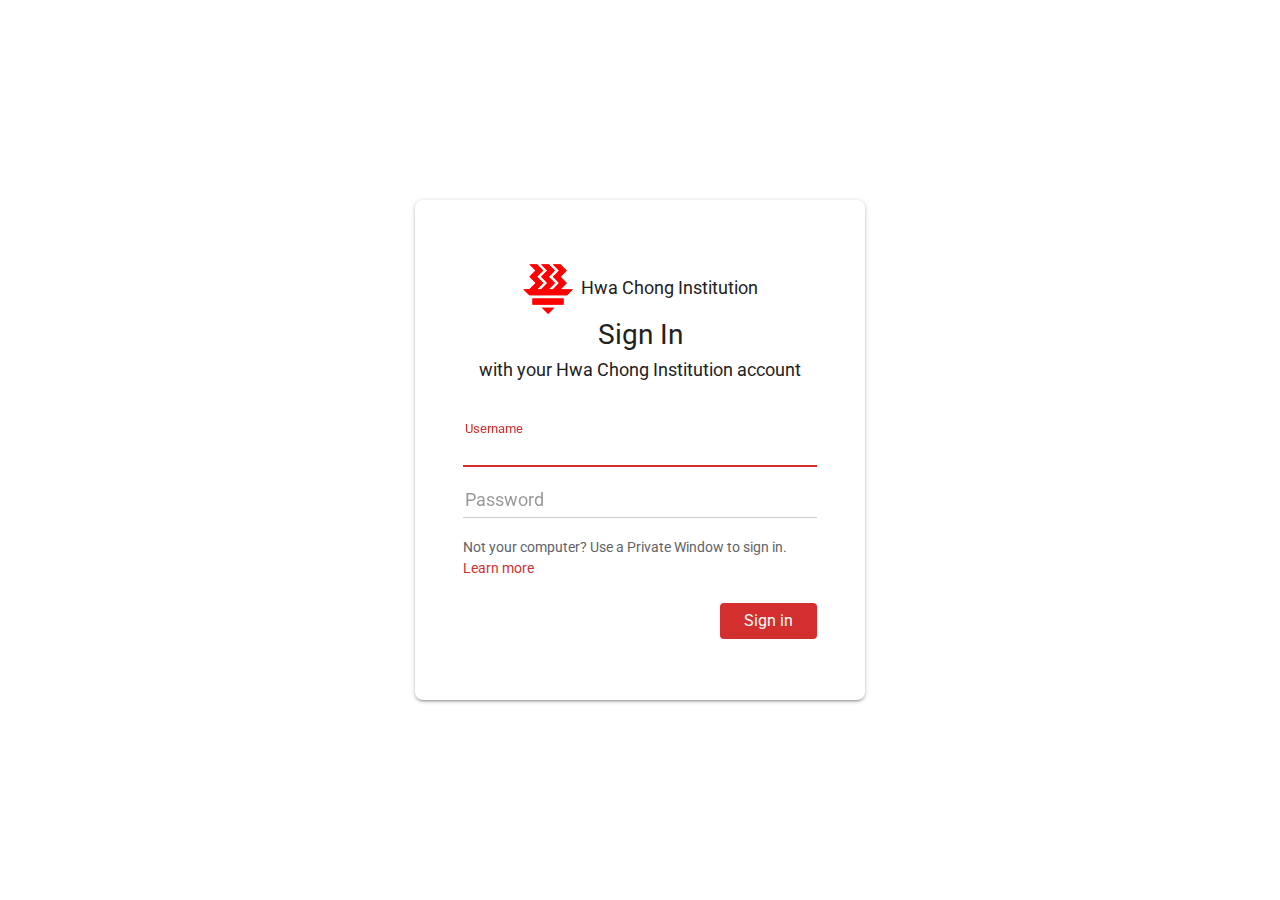
<file: index.html>
<!DOCTYPE html>
<html>
<head>
	<meta charset='utf-8'>
	<meta http-equiv='X-UA-Compatible' content='IE=edge'>
	<title>iEMB</title>
	<meta name='viewport' content='initial-scale=1,width=device-width'>
	<link rel='icon' type='image/svg+xml' href='logo.svg'>
	<link href='https://fonts.googleapis.com/icon?family=Material+Icons' rel='stylesheet'>
	<link href='https://fonts.googleapis.com/css?family=Roboto:400,500' rel='stylesheet'>
	<link href='common.css' rel='stylesheet'>
	<link href='index.css' rel='stylesheet'>
</head>
<body>
	<header>
		<div id='search-container'>
			<input class='md-input' id='search' type=search placeholder=' '>
			<div></div>
			<span><i>search</i> Search</span>
		</div>
		<img id='logo' src='logo.svg' height=30>
		<i id='filter-button'>filter_list</i>
		<i id='clear-all'>clear_all</i>
		<i id='loading-icon'>cloud_download</i>
		<i id='logout-button'>exit_to_app</i>
	</header>
	<div id='filter-container'>
		<div id='filter'>
			<strong>Include Posts From</strong>
			<ul>
				<li data-code=1048>&nbsp;&nbsp;&nbsp;Student&nbsp;&nbsp;<i>supervised_user_circle</i></li>
				<li data-code=1057>&nbsp;&nbsp;&nbsp;HBL&nbsp;&nbsp;<i>home_work</i></li>
				<!-- <li data-code=1050>&nbsp;&nbsp;&nbsp;Lost &amp; Found&nbsp;&nbsp;<i>not_listed_location</i></li>
				<li data-code=1039>&nbsp;&nbsp;&nbsp;Service&nbsp;&nbsp;<i>settings</i></li>
				<li data-code=1049>&nbsp;&nbsp;&nbsp;PSB&nbsp;&nbsp;<i>feedback</i></li> -->
			</ul>
			<strong>Include Post Types</strong>
			<ul>
				<li data-code=unread>&nbsp;&nbsp;&nbsp;Unread&nbsp;&nbsp;<i>mail</i></li>
				<li data-code=flagged>&nbsp;&nbsp;&nbsp;Flagged&nbsp;&nbsp;<i>flag</i></li>
			</ul>
		</div>
	</div>
	<div id='viewer'>
		<h1 class='noMessageLoaded'>Select a message on the right to view</h1>
	</div>
	<i id='close'>close</i>
	<div id='messages'>
	</div>
	<div id='loading'>
		<svg class='spinner' width=30 height=30 viewBox='0 0 66 66' xmlns='http://www.w3.org/2000/svg'>
			<circle class='path' fill='none' stroke-width=6 stroke-linecap='round' cx=33 cy=33 r=30></circle>
		</svg>
		<div id='loading-text'>Loading Scripts</div>
	</div>
	<script src='cookies.js' defer></script>
	<script src='index.js' defer></script>
</body>
</html>
</file>
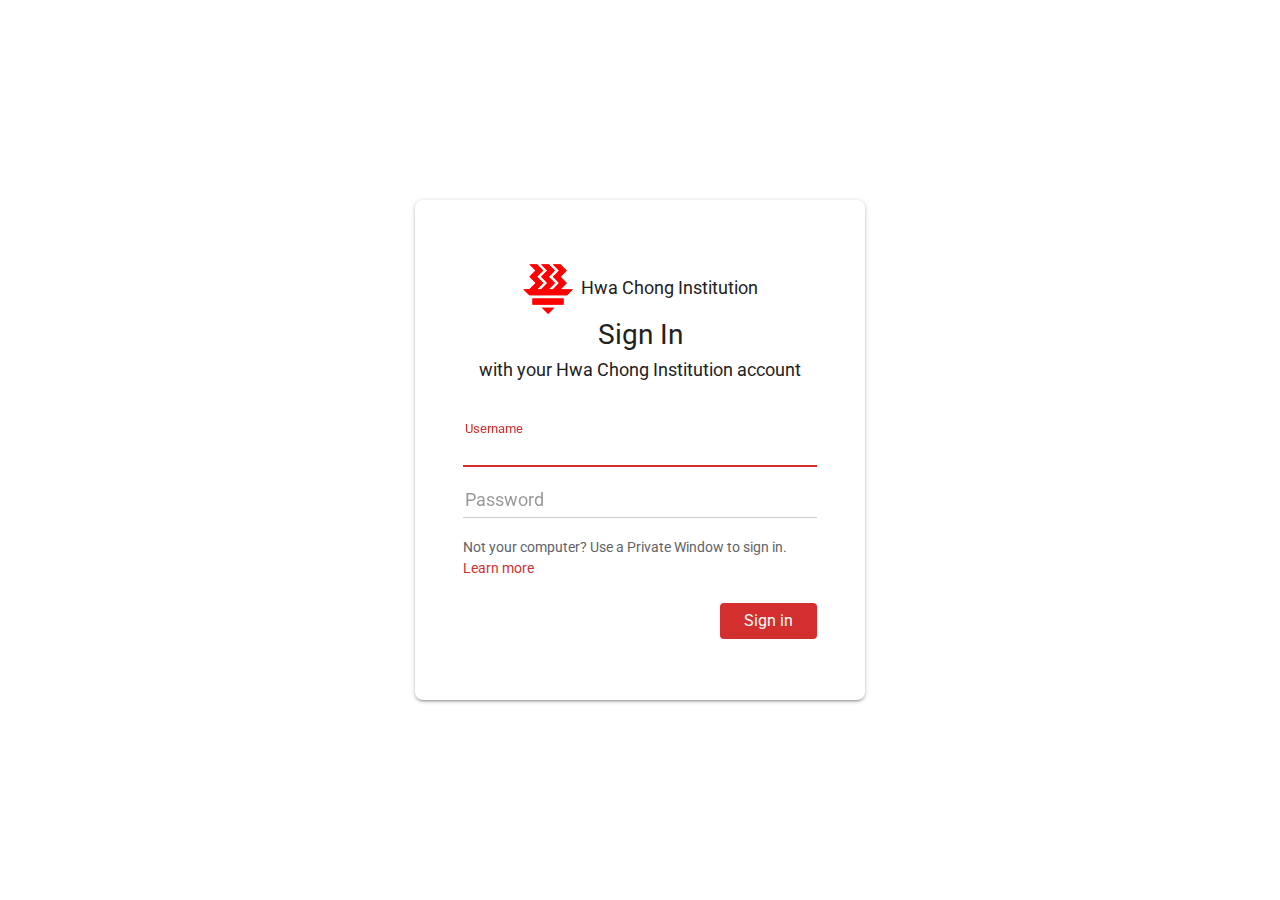
<file: login.html>
<!DOCTYPE html>
<html>
<head>
	<meta charset='utf-8'>
	<meta http-equiv='X-UA-Compatible' content='IE=edge'>
	<title>iEMB | Login</title>
	<meta name='viewport' content='width=device-width, initial-scale=1'>
	<link rel='icon' type='image/svg+xml' href='logo.svg'>
	<link href='https://fonts.googleapis.com/css?family=Roboto' rel='stylesheet'>
	<link rel='stylesheet' type='text/css' media='screen' href='common.css'>
	<link rel='stylesheet' type='text/css' media='screen' href='login.css'>

	<!-- PWA -->
	<link rel="manifest" href="/manifest.json">
	<meta name="description" content="iEMB web client.">
	<meta name="theme-color" content="#D32F2F" />
</head>
<body>
	<main>
		<div><img src='logo.svg' height=50>&nbsp;&nbsp;Hwa Chong Institution</div>
		<h1>Sign In</h1>
		with your Hwa Chong Institution account
		<form>
			<div>
				<input class='md-input' name='username' required placeholder=' ' autofocus>
				<div></div>
				<span>Username</span>
			</div>
			<div>
				<input class='md-input' name='password' type=password required placeholder=' '>
				<div></div>
				<span>Password</span>
			</div>
			<small>
				Not your computer? Use a Private Window to sign in.<br>
				<a href='https://support.google.com/accounts/answer/2917834'>Learn more</a>
			</small>
			<button>Sign in</button>
		</form>
	</main>
	<script src='cookies.js' defer></script>
	<script src='login.js' defer></script>
	<script src='install.js' defer></script>
</body>
</html>
</file>
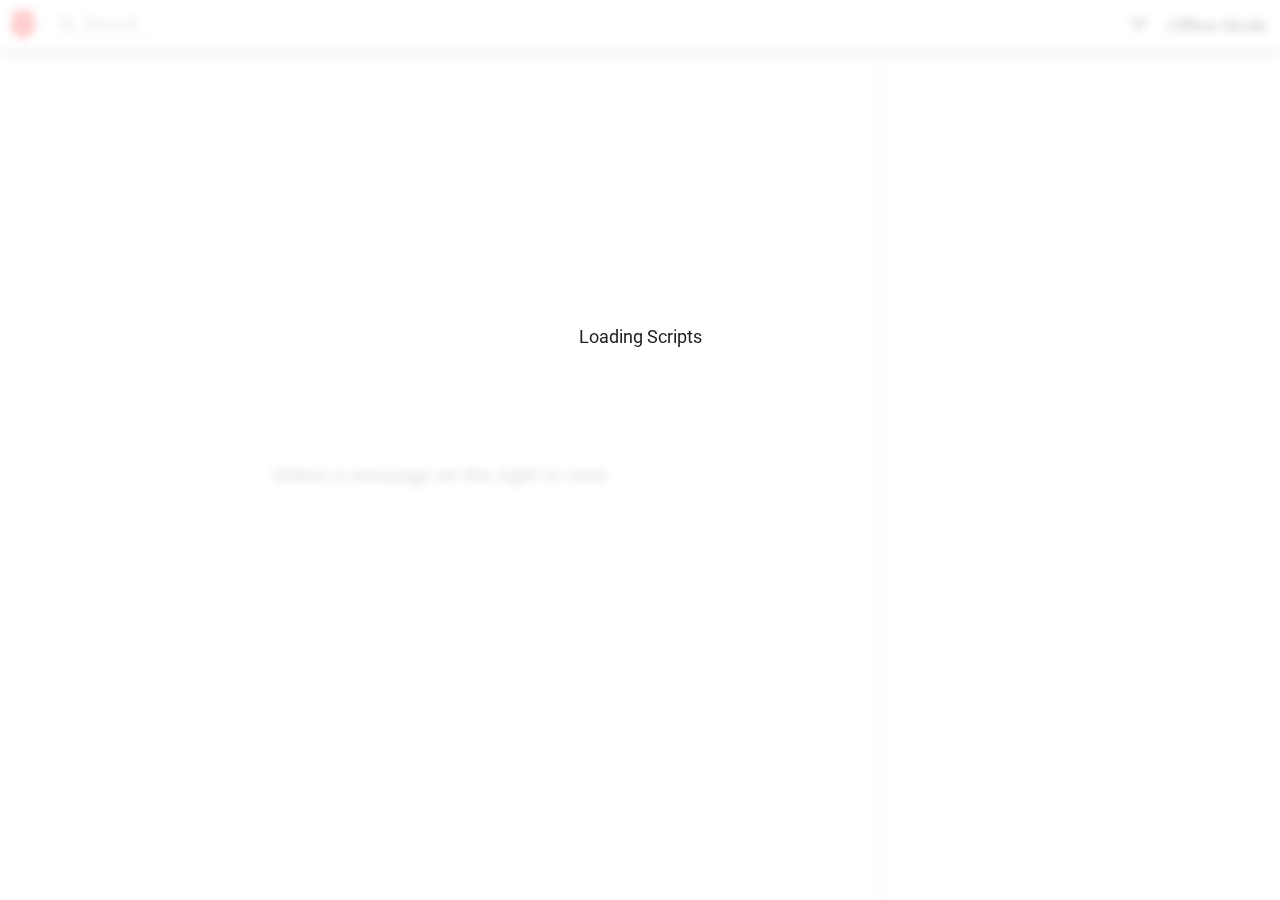
<file: offline.html>
<!DOCTYPE html>
<html>
<head>
	<meta charset='utf-8'>
	<meta http-equiv='X-UA-Compatible' content='IE=edge'>
	<title>iEMB</title>
	<meta name='viewport' content='initial-scale=1,width=device-width'>
	<link rel='icon' type='image/svg+xml' href='logo.svg'>
	<link href='https://fonts.googleapis.com/icon?family=Material+Icons' rel='stylesheet'>
	<link href='https://fonts.googleapis.com/css?family=Roboto:400,500' rel='stylesheet'>
	<link href='common.css' rel='stylesheet'>
	<link href='index.css' rel='stylesheet'>

	<!-- PWA -->
	<link rel="manifest" href="/manifest.json">
	<meta name="description" content="iEMB web client.">
	<meta name="theme-color" content="#D32F2F" />
</head>
<body>
	<header>
		<img id='logo' src='logo.svg' height=30>
		<div id='search-container'>
			<input class='md-input' id='search' type=search placeholder=' '>
			<div></div>
			<span><i>search</i> Search</span>
		</div>
    <i id='filter-button'>filter_list</i>
    <label>Offline Mode</label>
	</header>
	<div id='filter-container'>
		<div id='filter'>
			<strong>Include Posts From</strong>
			<ul>
				<li data-code=1048>&nbsp;&nbsp;&nbsp;Student&nbsp;&nbsp;<i>supervised_user_circle</i></li>
				<li data-code=1050>&nbsp;&nbsp;&nbsp;Lost &amp; Found&nbsp;&nbsp;<i>not_listed_location</i></li>
				<li data-code=1039>&nbsp;&nbsp;&nbsp;Service&nbsp;&nbsp;<i>settings</i></li>
				<li data-code=1049>&nbsp;&nbsp;&nbsp;PSB&nbsp;&nbsp;<i>feedback</i></li>
			</ul>
			<strong>Include Post Types</strong>
			<ul>
				<li data-code=unread>&nbsp;&nbsp;&nbsp;Unread&nbsp;&nbsp;<i>mail</i></li>
				<li data-code=flagged>&nbsp;&nbsp;&nbsp;Flagged&nbsp;&nbsp;<i>flag</i></li>
			</ul>
		</div>
	</div>
	<div id='viewer'>
		<h1 class='noMessageLoaded'>Select a message on the right to view</h1>
	</div>
	<i id='close'>close</i>
	<div id='messages'>
	</div>
	<div id='loading'>
		<svg class='spinner' width=30 height=30 viewBox='0 0 66 66' xmlns='http://www.w3.org/2000/svg'>
			<circle class='path' fill='none' stroke-width=6 stroke-linecap='round' cx=33 cy=33 r=30></circle>
		</svg>
		<div id='loading-text'>Loading Scripts</div>
	</div>
	<script src='cookies.js' defer></script>
	<script src='offline.js' defer></script>
	<script src='install.js' defer></script>
</body>
</html>
</file>
<file: common.css>
*, *:before, *:after {
	box-sizing: border-box;
}
body {
	font: 18px/1.5 Roboto, sans-serif;
	padding: 0;
	margin: 0;
	color: #212121;
	touch-action: manipulation;
}
img {
	vertical-align: middle;
}
strong, h1, h2, h3, h4, h5, h6 {
	font-weight: 400;
}

.md-input {
	border-radius: 0;
	width: 100%;
	display: block;
	border: none;
	border-bottom: 1px solid #ccc;
	font: inherit;
	outline: none;
}
.md-input + div {
	margin-top: -2px;
	height: 2px;
	width: 100%;
	background-color: #D32F2F;
	transform: scaleX(0);
	opacity: 0;
	transition: .2s opacity ease-in-out, 0s .2s transform ease-in-out;
}
.md-input:focus + div {
	transition: .2s transform ease-in-out;
	opacity: 1;
	transform: scaleX(1);
}
.md-input ~ span {
	margin: -32px 0 0 2px;
	display: block;
	color: #333;
	opacity: .5;
	pointer-events: none;
	transition: .2s transform ease-in-out, .2s color ease-in-out, .2s opacity ease-in-out;
	transform-origin: top left;
}
.md-input:focus ~ span, .md-input:not(:placeholder-shown) ~ span {
	opacity: 1;
	color: #D32F2F;
}
.md-input:focus::placeholder {
	opacity: 0;
}
button {
	background-color: #D32F2F;
	color: #fff;
	cursor: pointer;
	border: none;
	outline: none;
	padding: 6px 24px;
	font: inherit;
	border-radius: 4px;
	font-size: 16px;
	float: right;
}
input, button {
	-webkit-appearance: none;
}
</file>
<file: index.css>
#loading {
	position: fixed;
	backface-visibility: hidden;
	top: 0;
	left: 0;
	height: 100%;
	width: 100%;
	text-align: center;
	padding-top: 30vh;
	background-color: rgba(255, 255, 255, 0.9);
	transition: .2s opacity ease-in-out;
	z-index: 5;
}
.hidden {
	opacity: 0;
	pointer-events: none;
}
@supports ((-webkit-backdrop-filter: saturate(180%) blur(4px)) or (backdrop-filter: saturate(180%) blur(4px))) {
	#loading {
		-webkit-backdrop-filter: saturate(180%) blur(4px);
		backdrop-filter: saturate(180%) blur(4px);
		background-color:rgba(255, 255, 255, 0.75);
	}
}

header, #filter-container, #messages, summary, #close {
	-webkit-user-select: none;
	-moz-user-select: none;
	-ms-user-select: none;
	user-select: none;
}

header {
	background-color: #fff;
	position: fixed;
	backface-visibility: hidden;
	height: 50px;
	width: 100%;
	display: flex;
	justify-content: space-between;
	align-items: center;
	padding: 6px 0;
	box-shadow: 0 0 4px rgba(0, 0, 0, .14), 0 4px 8px rgba(0, 0, 0, .28);
	z-index: 4;
	transition: .1s transform ease-in-out;
}
header.hide {
	transform: translateY(100%);
}
#logo {
	position: absolute;
	order: -1;
	transition: .1s ease-in-out opacity;
}
#search-container {
	margin-left: 54px;
	transition: .2s ease-in-out margin-left;
}
#search {
	transition: .2s ease-in-out transform;
}
#search-container:focus-within, #search-container.expand {
	margin-left: 8px;
}
#search-container div {
	margin-top: -1px;
}
#search-container:focus-within ~ #logo, .expand ~ #logo {
	opacity: 0;
}

header > * {
	margin: 0 8px;
}

header i:not(#loading-icon) {
	cursor: pointer;
}

#search-container {
	flex-grow: 1;
	min-width: 0;
}
#search {
	padding: 0;
}
#search:focus ~ span, #search:not(:placeholder-shown) ~ span {
	transform: translateY(-9px) scale(.7);
}
#search:focus, #search:not(:placeholder-shown), #search:focus ~ div, #search:not(:placeholder-shown) ~ div {
	transform: translateY(3px);
}

#filter-container {
	filter: drop-shadow(0 1px 6px rgba(0, 0, 0, 0.3));
	position: absolute;
	top: 58px;
	transform: translateX(calc(-50% + 12px));
	width: 225px;
	transition: .15s max-height ease-in-out;
	overflow: hidden;
	max-height: 400px;
	z-index: 3;
}
#filter-container:not(.open-dropdown) {
	pointer-events: none;
	max-height: 0;
}
#filter {
	border-radius: 8px;
	padding: 20px 14px 8px 12px;
	background-color: #fff;
	-webkit-clip-path: polygon(0 12px, calc(50% - 12px) 12px, 50% 0, calc(50% + 12px) 12px, 100% 12px, 100% 100%, 0 100%);
	clip-path: polygon(0 12px, calc(50% - 12px) 12px, 50% 0, calc(50% + 12px) 12px, 100% 12px, 100% 100%, 0 100%);
	-webkit-tap-highlight-color: rgba(0, 0, 0, 0);
}
#filter ul {
	line-height: 1.75;
	padding: 0 16px 0 0;
	margin: 0;
	list-style-type: disc;
	direction: rtl;
	text-align: left;
}
#filter strong {
	font-size: 14px;
	color: #555;
	text-transform: uppercase;
	line-height: 1;
}
#filter li {
	cursor: pointer;
}

#messages {
	position: fixed;
	backface-visibility: hidden;
	overflow-x: hidden;
	overflow-y: auto;
	right: 0;
	top: 50px;
	bottom: 0;
	width: 400px;
	max-width: 100%;
	border-left: 1px solid #bbb;
	font-size: 16px;
	color: #888;
	-webkit-tap-highlight-color: rgba(0, 0, 0, 0);
	-webkit-overflow-scrolling: touch;
	background-color: #fff;
}
#messages > div {
	position: relative;
	border-bottom: 1px solid #ddd;
	padding: 4px 16px 4px 20px;
	cursor: pointer;
	overflow: hidden;
}
#messages > div:last-child {
	border-bottom: none;
}
.animate {
	animation: tallen .5s ease-in-out forwards;
}
@keyframes tallen {
	0% {
		max-height: 0;
		border: none;
		padding: 0 16px 0 20px;
	}
	100% {
		max-height: 60px;
	}
}
#messages > div.attachments:after {
	content: 'attach_file';
	transform: rotate(135deg);
	position: absolute;
	top: 36px;
	left: 4px;
	font-size: 16px;
}
#messages > div.attachments > div:last-child {
	padding-left: 3px;
}
#messages > div.unread:before {
	content: '';
	position: absolute;
	top: 12px;
	left: 5px;
	height: 10px;
	width: 10px;
	border-radius: 50%;
	background-color: #1976D2;
}
#messages > div.flagged:before {
	content: '';
	position: absolute;
	top: 12px;
	left: 5px;
	height: 10px;
	width: 10px;
	border-radius: 50%;
	background-color: #F57C00;
}
#messages > div.flagged.unread:before {
	content: '';
	position: absolute;
	padding: 2px;
	top: 12px;
	left: 5px;
	height: 10px;
	width: 10px;
	border-radius: 50%;
	background-image: radial-gradient(#1976D2, #1976D2 35%, #fff 36%, #fff 50%, #F57C00 51%, #F57C00);
}
#messages > div > div {
	white-space: nowrap;
	overflow: hidden;
	text-overflow: ellipsis;
}
#messages > div > div:first-child {
	font-size: 18px;
	color: #212121;
	font-weight: 500;
}
#messages > div > div:nth-child(2) {
	float: right;
}

#messages > div#selected {
	background-color: #ffcdd2;
}
#messages h1, .noMessageLoaded {
	margin: 0;
	padding: 8px;
	width: 100%;
	text-align: center;
	position: absolute;
	top: 50%;
	left: 50%;
	transform: translate(-50%, -50%);
	line-height: 1.5;
	font: 20px/1.5 Roboto, sans-serif;
	color: #888;
	font-weight: 500;
}

#viewer {
	position: fixed;
	backface-visibility: hidden;
	padding: 12px;
	overflow-x: hidden;
	overflow-y: auto;
	left: 0;
	top: 50px;
	bottom: 0;
	width: calc(100% - 400px);
	max-width: 100%;
	background-color: #fff;
	-webkit-overflow-scrolling: touch;
	z-index: 1;
}
#viewer section:first-child {
	border-bottom: 1px solid #ccc;
	padding-bottom: 8px;
	margin-bottom: 8px;
	font-size: 16px;
}
#viewer section:first-child:after {
	content: '';
	display: block;
	clear: both;
}
#viewer section:first-child div:first-child {
	font-size: 18px;
	font-weight: 500;
	float: none;
}
#viewer section:first-child div:nth-child(2) {
	text-transform: capitalize;
}
#viewer section:first-child div {
	float: left;
}
#viewer section:first-child div:last-child:before {
	content: 'on';
	margin: 0 4px;
}
#viewer > *:last-child {
	margin-bottom: 16px;
}

#hyplink-css-style table, #hyplink-css-style td, #hyplink-css-style img, #hyplink-css-style iframe {max-width: 100% !important;}
#hyplink-css-style table {
	width: 100%;
	table-layout: fixed;
	transform: translateX(-2px);
}
#hyplink-css-style td {
	word-wrap: break-word;
}
#hyplink-css-style span[style], #hyplink-css-style textarea {
	font: inherit;
}
#hyplink-css-style p {
	margin: 0;
}
#hyplink-css-style[style] {
	width: 100% !important;
	padding: 0 !important;
}

summary {
	cursor: pointer;
	outline: none;
}
details a {
	display: block;
}

textarea {
	resize: none;
	width: 100%;
	max-width: 600px;
	height: 200px;
	padding: 8px;
	font: inherit;
	display: block;
	border: 1px solid #FFCDD2;
	transition: .2s border ease-in-out;
	margin-top: 12px;
}
textarea:focus, textarea:not(:placeholder-shown) {
	border-color: #D32F2F;
}
button {
	vertical-align: middle;
}

label {
	margin-right: 12px;
	cursor: pointer;
}
input[type='radio'] {
	display: none;
}
.radio-indicator {
	vertical-align: middle;
	display: inline-block;
	line-height: 22px;
	height: 22px;
	width: 22px;
	border-radius: 50%;
	background-color: #FFCDD2;
	margin-right: 4px;
	text-align: center;
}
.radio-indicator::before {
	content: 'done';
	font-size: 20px !important;
}
input[type='radio']:checked + label .radio-indicator {
	background-color: #D32F2F;
	color: #FFF;
}

#close {
	position: fixed;
	top: 10px;
	right: 10px;
	z-index: 2;
	cursor: pointer;
	background-color: #ddd;
	height: 32px;
	width: 32px;
	text-align: center;
	line-height: 32px;
	transition: .2s opacity ease-in-out;
	opacity: 0;
	border-radius: 50%;
	pointer-events: none;
}

@media screen and (max-width: 800px) {
	#messages {
		width: 300px;
	}
	#viewer {
		width: calc(100% - 300px);
		padding: 6px;
	}
}
@media screen and (max-width: 650px) {
	#messages {
		width: 100%;
		border-left: none;
	}
	#viewer {
		width: 100%;
		opacity: 0;
		pointer-events: none;
		position: fixed;
		left: 0;
	}
	#viewer.open-message {
		transition: .2s top ease-in-out, .1s opacity ease-in-out, .2s max-height ease-in-out, .15s padding ease-in-out;
		opacity: 1;
		pointer-events: initial;
	}
	header {
		bottom: 0;
		box-shadow: 0 0 -4px rgba(0, 0, 0, .14), 0 4px -8px rgba(0, 0, 0, .28);
	}
	#messages, #viewer {
		top: 0;
	}
	#filter-container {
		top: initial;
		bottom: 58px;
	}
	#filter {
		padding: 8px 14px 20px 12px;
		-webkit-clip-path: polygon(0 0, 100% 0, 100% calc(100% - 12px), calc(50% - 12px) calc(100% - 12px), 50% 100%, calc(50% + 12px) calc(100% - 12px), 0 calc(100% - 12px));
		clip-path: polygon(0 0, 100% 0, 100% calc(100% - 12px), calc(50% - 12px) calc(100% - 12px), 50% 100%, calc(50% + 12px) calc(100% - 12px), 0 calc(100% - 12px));
	}
}

i, #messages > div:after, .radio-indicator::before {
	font-family: 'Material Icons';
	font-weight: normal;
	font-style: normal;
	font-size: 24px;
	line-height: 1;
	letter-spacing: normal;
	text-transform: none;
	display: inline-block;
	vertical-align: middle;
	white-space: nowrap;
	word-wrap: normal;
	direction: ltr;
	-moz-font-feature-settings: 'liga';
	font-feature-settings: 'liga';
	-moz-osx-font-smoothing: grayscale;
}
.spinner {
	animation: rotator 1.2s linear infinite;
	margin-bottom: 16px;
}
.spinner circle {
	stroke-dasharray: 187;
	stroke-dashoffset: 0;
	transform-origin: center;
	animation: dash 1.2s ease-in-out infinite, colors 5.6s ease-in-out infinite;
}
@keyframes rotator {
	0% {
		transform: rotate(0);
	}
	100% {
		transform: rotate(270deg);
	}
}
@keyframes dash {
	0% {
		stroke-dashoffset: 187;
	}
	50% {
		stroke-dashoffset: 46.75;
		transform: rotate(135deg);
	}
	100% {
		stroke-dashoffset: 187;
		transform: rotate(450deg);
	}
}
@keyframes colors {
	0% {
		stroke: #4285F4;
	}
	25% {
		stroke: #DE3E35;
	}
	50% {
		stroke: #F7C223;
	}
	75% {
		stroke: #1B9A59;
	}
	100% {
		stroke: #4285F4;
	}
}
</file>
<file: login.css>
main {
	text-align: center;
	box-shadow: 0 2px 2px 0 rgba(0, 0, 0, 0.14), 0 3px 1px -2px rgba(0, 0, 0, 0.12), 0 1px 5px 0 rgba(0, 0, 0, 0.2);
	position: absolute;
	top: 50%;
	left: 50%;
	transform: translate(-50%, -50%);
	height: 500px;
	width: 450px;
	padding: 64px 48px;
	border-radius: 8px;
}
main:after {
	content: '';
	display: block;
	clear: both;
}

h1 {
	font-weight: 400;
	margin: 0;
	font-size: 28px;
}

form {
	margin-top: 48px;
	text-align: initial;
}

.md-input {
	margin-top: 20px;
	padding: 4px 2px;
}
.md-input:focus ~ span, .md-input:not(:placeholder-shown) ~ span {
	transform: translateY(-16px) scale(.7);
}

small {
	margin: 24px 0;
	display: block;
	font-size: 14px;
	color: #5f6368;
}

a {
	text-decoration: none;
	color: #D32F2F;
	padding: 4px;
	margin-left: -4px;
	border-radius: 4px;
	transition: .1s background-color ease-in-out;
}
a:link, a:visited {
	color: #D32F2F;
	outline: none;
}
a:active {
	text-decoration: none;
	background-color: #FFCDD2;
}

#error {
	color: #F44336;
	font-size: 14px;
	margin-top: 8px;
}

@media screen and (max-width: 600px), (max-height: 550px) {
	main {
		position: initial;
		transform: initial;
		width: 100%;
		box-shadow: none;
		padding: 24px 12px;
		height: auto;
	}
}
</file>
